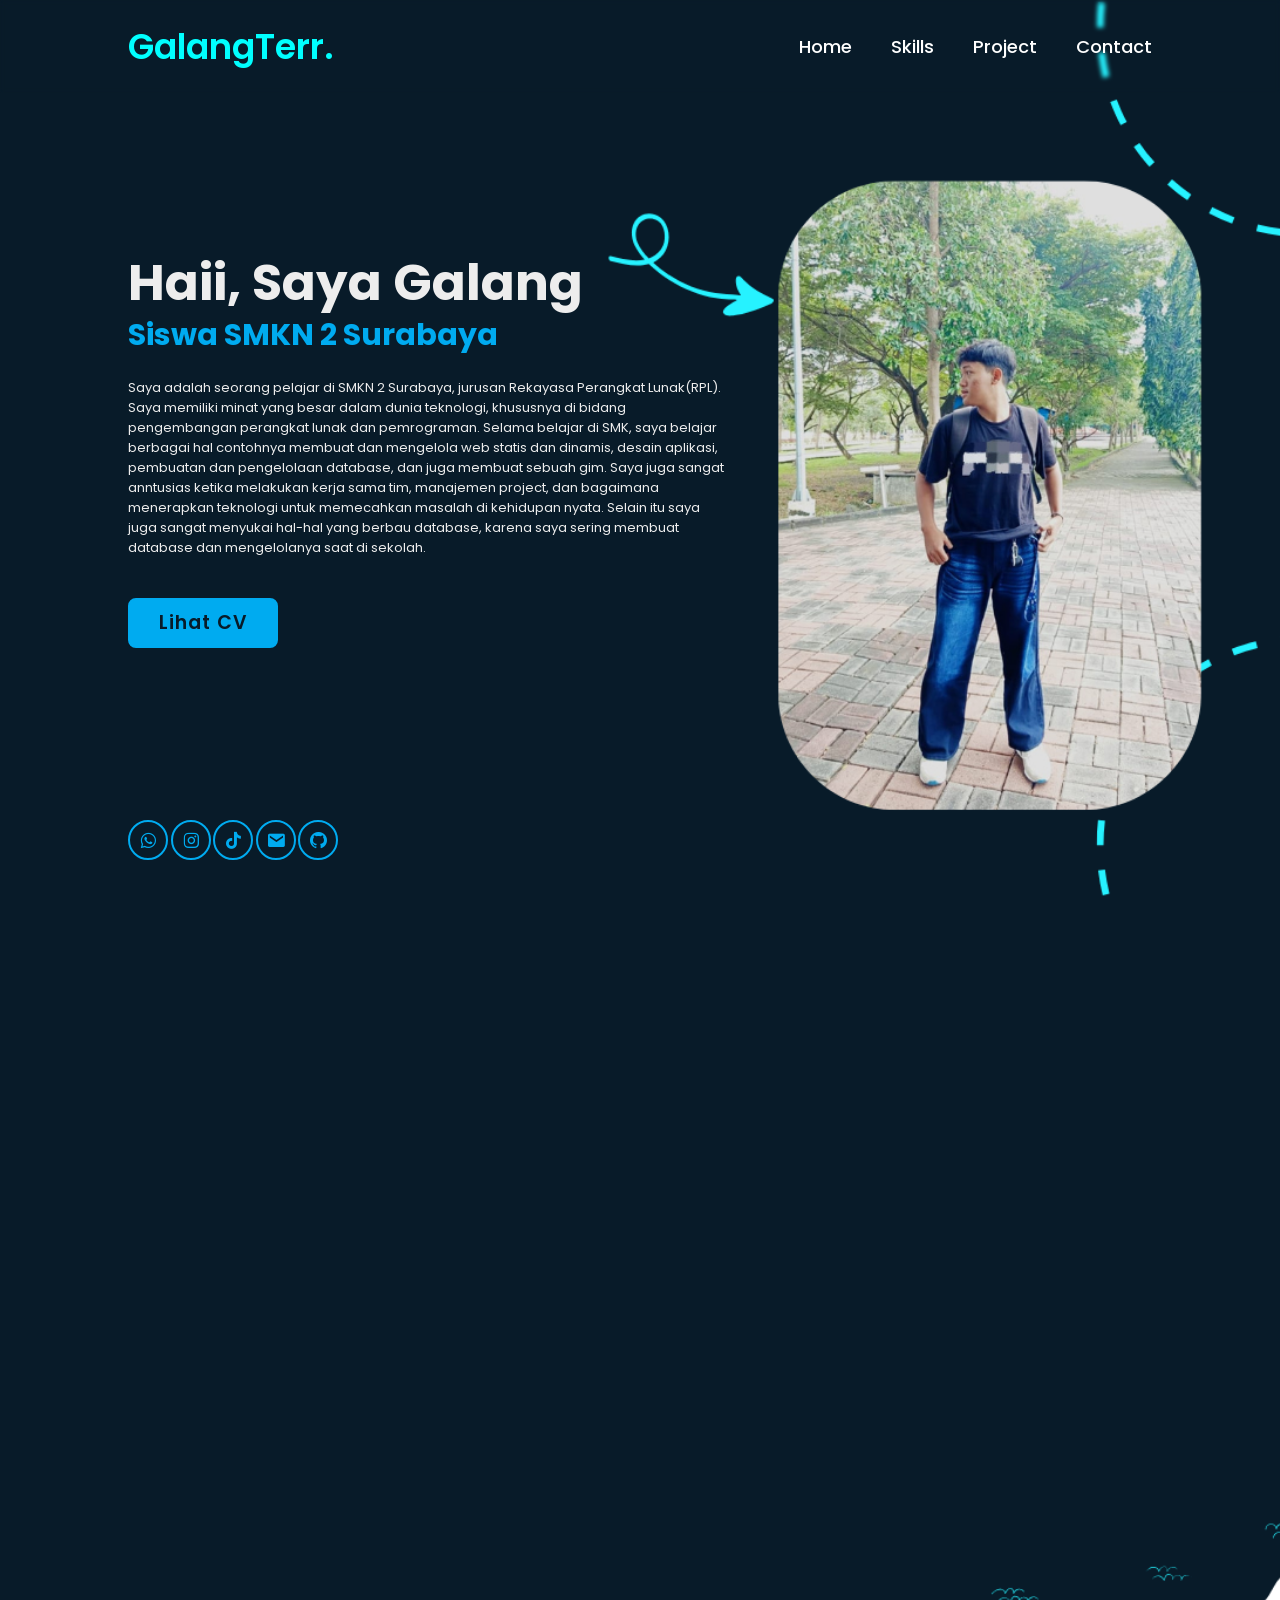
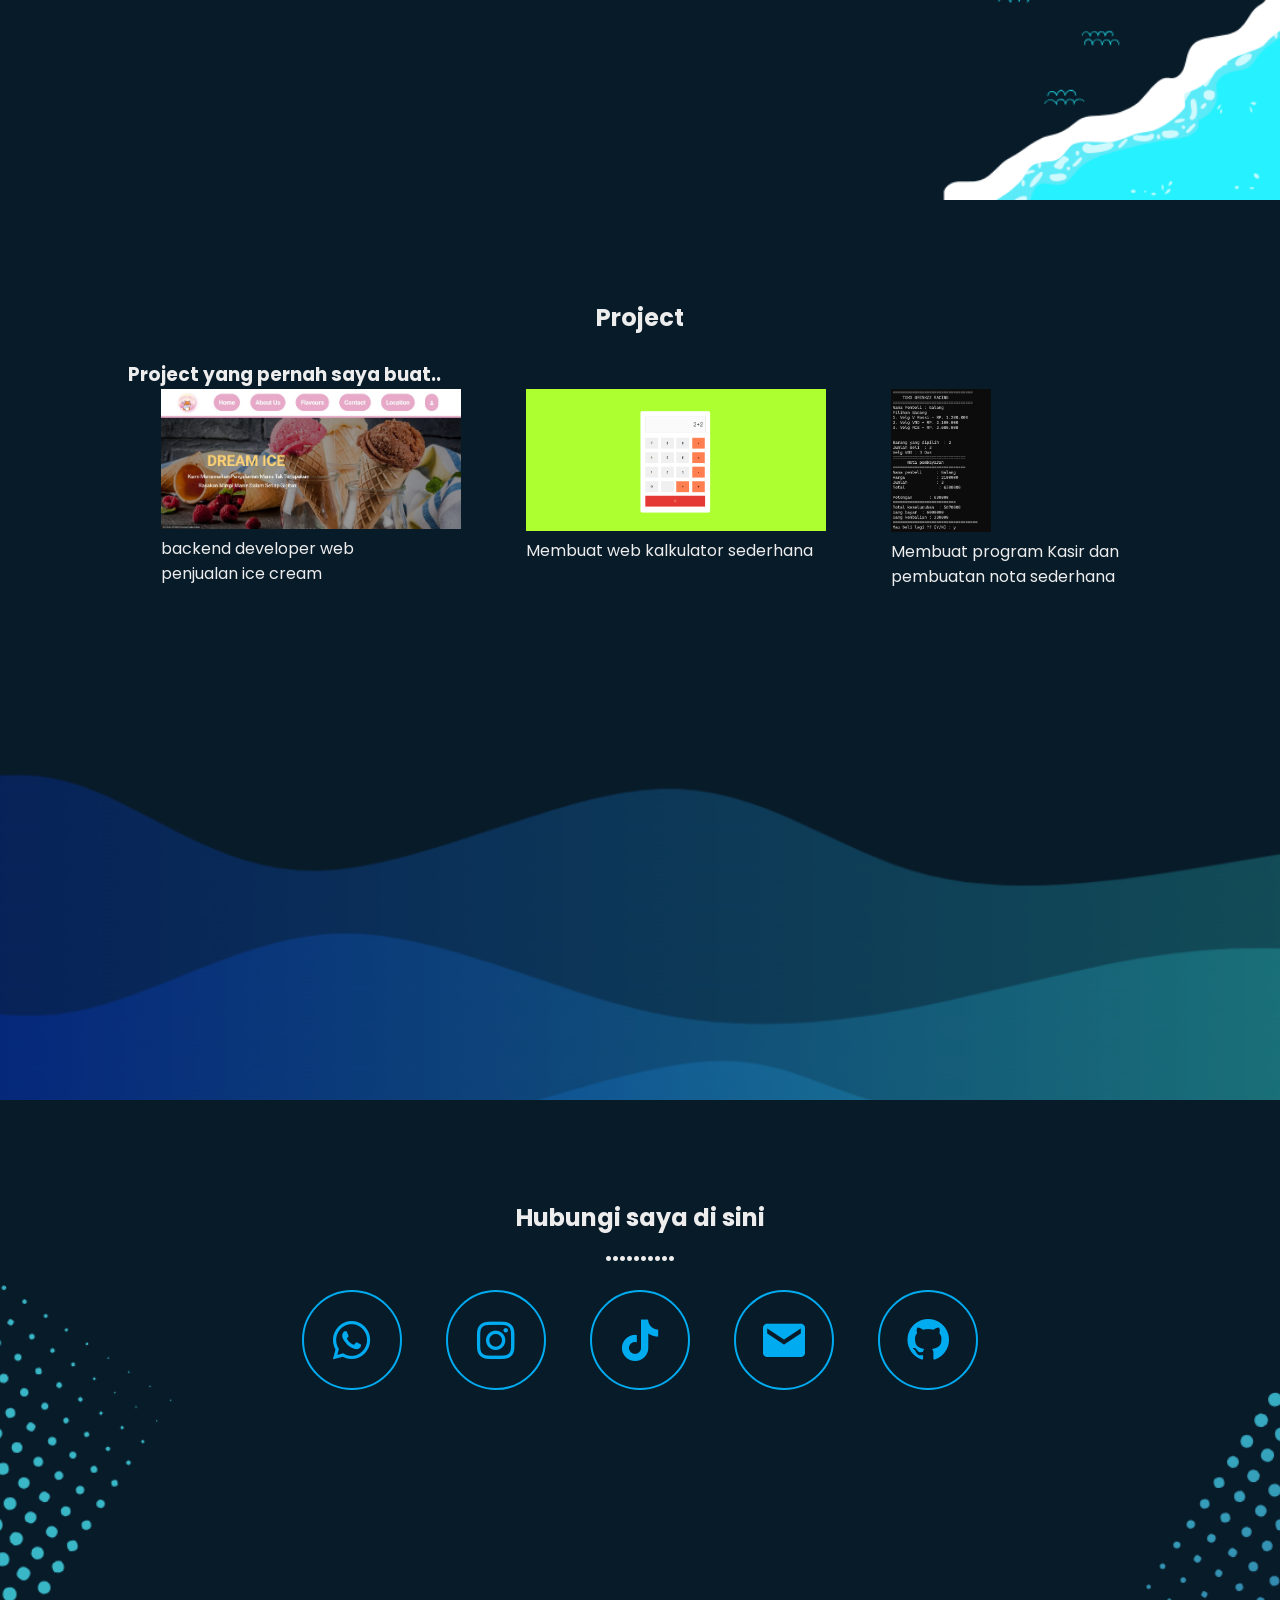
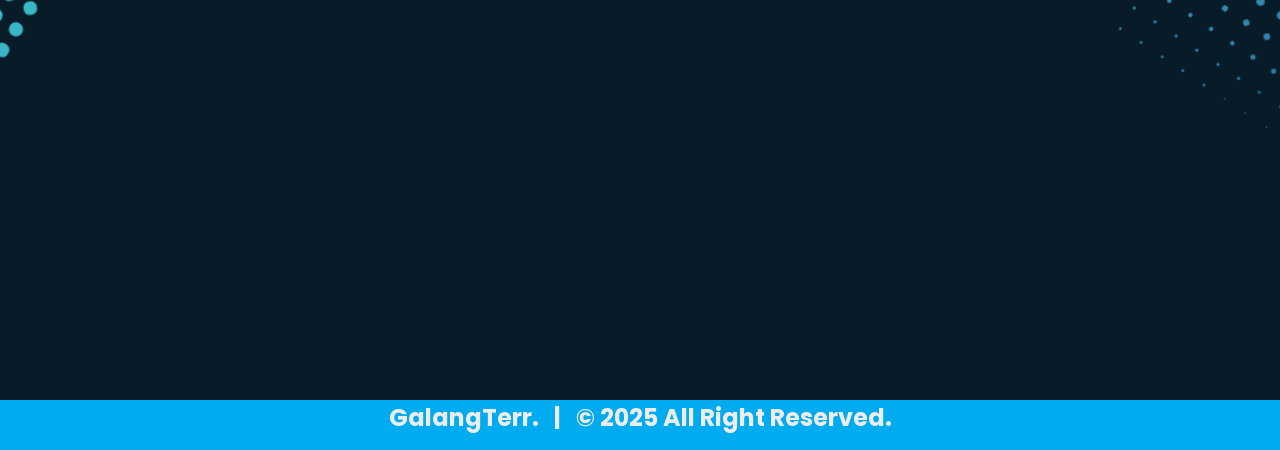
<file: index.html>
<!DOCTYPE html>
<html lang="en">
<head>
    <meta charset="UTF-8">
    <meta name="viewport" content="width=device-width, initial-scale=1.0">
    <title>Protofolio Galang Tri</title>
    <link rel="stylesheet" href="protofolio.css">
    <link href='https://unpkg.com/boxicons@2.1.4/css/boxicons.min.css' rel='stylesheet'>
    <link rel="stylesheet" href="https://unpkg.com/aos@next/dist/aos.css">
</head>
<body>
    <header class="header">
        <a href="#home" class="logo">GalangTerr.</a>
        <nav  class="navbar">
            <a href="#home" >Home</a>
            <a href="#skills">Skills</a>
            <a href="#project">Project</a>
            <a href="#contact">Contact</a>
        </nav>
    </header>

    <section class="home" id="home">
        <div class="home-content">
            <h1>Haii, Saya Galang</h1>         
            <h3>Siswa SMKN 2 Surabaya</h3>
            <p>Saya adalah seorang pelajar di SMKN 2 Surabaya, jurusan Rekayasa Perangkat Lunak(RPL). 
                Saya memiliki minat yang besar dalam dunia teknologi, khususnya di bidang pengembangan perangkat lunak dan pemrograman. 
                Selama belajar di SMK, saya belajar berbagai hal contohnya membuat dan mengelola web statis dan  dinamis, desain aplikasi, pembuatan dan pengelolaan database, dan juga membuat sebuah gim. 
                Saya juga sangat anntusias ketika melakukan kerja sama tim, manajemen project, dan bagaimana menerapkan teknologi untuk memecahkan masalah di kehidupan nyata.
                Selain itu saya juga sangat menyukai hal-hal yang berbau database, karena saya sering membuat database dan mengelolanya saat di sekolah.
            </p>

            <div class="btn-box">
                <a href="Blue Light Blue Color Blocks Flight Attendant CV (2).pdf">Lihat CV</a>
            </div>
        </div>
        <div class="home-sci">
            <a href="https://wa.me/6285859662113"><i class='bx bxl-whatsapp' ></i></a>
            <a href="https://www.instagram.com/wlyantrr_?igsh=aDZrazhyMmswczV0"><i class='bx bxl-instagram' ></i></a>
            <a href="https://www.tiktok.com/@galangwull?_t=ZS-8tHI9RKPFxq&_r=1"><i class='bx bxl-tiktok' ></i></a>
            <a href="mailto:galangshello12@gmail.com"><i class='bx bxs-envelope'></i></a>
            <a href="https://github.com/Galang-11"><i class='bx bxl-github'></i></a>
        </div>

        <span class="home-imghover"></span>

    </section>
    <section class="skills" id="skills">
        <div class="content">
            <div class="title" data-aos="fade-up" data-aos-duration="1200"><span><h1>My Skills</h1></span></div>
            <div class="skills-details">
                <div class="text">
                    <div class="topic" data-aos="fade-right" data-aos-duration="1200" data-aos-delay="200">Bahasa Pemrograman</div>
                    <p data-aos="fade-right" data-aos-duration="1200" data-aos-delay="200">Di SMKN 2 SURABAYA saya diajarkan tentang bahasa pemrograman HTML, CSS, JavaScript, Quary SQL.</p>
                    <div class="experience" data-aos="fade-up" data-aos-duration="1200" data-aos-delay="600">
                        <div class="num">1.5</div>
                        <div class="exp">
                            Years Of <br>
                            Experience
                        </div>
                    </div>
                </div>
                <div class="boxes">
                    <div class="box">
                        <div class="topic" data-aos="fade-right" data-aos-duration="1200" data-aos-delay="150">HTML</div>
                        <div class="per" data-aos="zoom-in" data-aos-duration="1200" data-aos-delay="300">85%</div>
                    </div>
                    <div class="box">
                        <div class="topic" data-aos="fade-left" data-aos-duration="1200" data-aos-delay="150">CSS</div>
                        <div class="per" data-aos="zoom-in" data-aos-duration="1200" data-aos-delay="300">80%</div>
                    </div>
                    <div class="box">
                        <div class="topic" data-aos="fade-right" data-aos-duration="1200" data-aos-delay="150">JavaScript</div>
                        <div class="per" data-aos="zoom-in" data-aos-duration="1200" data-aos-delay="300">50%</div>
                    </div>
                    <div class="box">
                        <div class="topic" data-aos="fade-left data-aos-duration="1200" data-aos-delay="150">SQL</div>
                        <div class="per" data-aos="zoom-in" data-aos-duration="1200" data-aos-delay="300">60%</div>
                    </div>
                </div>
            </div>
        </div>
    </section>
    <section class="project" id="project">
        <h2>Project</h2><br>
        <h3>Project yang pernah saya buat..</h3>
        <div class="gallery-wrap">
            <div class="gallery">
                <a target="_blank" href="dreamice.jpg">
                    <img src="dreamice.jpg" alt="Cinque Terre" width="300" >
                </a>
                <div class="desc">backend developer web <br>penjualan ice cream</div>
            </div>
            <div class="gallery">
                <a target="_blank" href="Cuplikan layar 2025-01-23 123546.png">
                    <img src="Cuplikan layar 2025-01-23 123546.png" alt="Cinque Terre" width="300">
                </a>
                <div class="desc">Membuat web kalkulator sederhana </div>
            </div>
            <div class="gallery">
                <a target="_blank" href="Cuplikan layar 2025-01-23 124746.png">
                    <img src="Cuplikan layar 2025-01-23 124746.png" alt="Cinque Terre" width="100" >
                </a>
            <div class="desc">Membuat program Kasir dan <br> pembuatan nota sederhana</div>
        </div>
        </div>


    </section>
    <section class="contact" id="contact" style="text-align: center;">
        <h2>Hubungi saya di sini <br>..........</h2>
        <a href="https://wa.me/6285859662113"><i class='bx bxl-whatsapp' ></i></a>
        <a href="https://www.instagram.com/wlyantrr_?igsh=aDZrazhyMmswczV0"><i class='bx bxl-instagram' ></i></a>
        <a href="https://www.tiktok.com/@galangwull?_t=ZS-8tHI9RKPFxq&_r=1"><i class='bx bxl-tiktok' ></i></a>
        <a href="mailto:galangshello12@gmail.com"><i class='bx bxs-envelope'></i></a>
        <a href="https://github.com/Galang-11"><i class='bx bxl-github'></i></a>

    </section>
    <script src="https://unpkg.com/aos@next/dist/aos.js"></script>
    <script>
    AOS.init();

    </script>
    <footer>

        <h2>GalangTerr. &nbsp | &nbsp &copy 2025 All Right Reserved.</h2>

    </footer>
</body>
</html>
</file>
<file: protofolio.css>
@import url('https://fonts.googleapis.com/css2?family=Playwrite+VN:wght@100..400&family=Poppins:ital,wght@0,100;0,200;0,300;0,400;0,500;0,600;0,700;0,800;0,900;1,100;1,200;1,300;1,400;1,500;1,600;1,700;1,800;1,900&display=swap');

* {
    margin: 0;
    padding: 0;
    box-sizing: border-box;
    font-family: 'Poppins', sans-serif;
    text-decoration: none;
    scroll-behavior: smooth;
}

body{
    background: #081b29;
    color: #ededed;
    width: 100%;
    height: auto;
}

.header{
    position: fixed;
    top: 0;
    left: 0;
    width: 100%;
    padding:  20px 10%;
    background: transparent;
    backdrop-filter: blur(2px);
    display: flex;
    justify-content: space-between;
    align-items: center;
    z-index: 100;
}

.logo{
    position: relative;
    font-size: 35px;
    color: aqua;
    text-decoration: none;
    font-weight: 600;
}
.logo::before {
    content: '';
    position: absolute;
    top: 0;
    right: 0;
    width: 100%;
    height: 100%;
    background: #081b29;
    animation: showRight 1s ease forwards;
    animation-delay: .4s;
}
.navbar a {
    font-size: 18px;
    color: rgb(255, 255, 255);
    text-decoration: none;
    font-weight: 500;
    margin-left: 35px;
    transition: .3s;
}


.navbar a:hover,
.navbar a.active {
    color: rgb(0, 255, 255);

}
.home{
    height: 100vh;
    background: url('Home\ \(3\).png') no-repeat;
    background-size: cover;
    background-position: center;
    display: flex;
    align-items: center;
    padding: 0 10%;
}
.home-content {
    max-width: 600px;
}
.home-content h1 {
    position: relative;
    font-size: 50px;
    font-weight: 700;
    line-height: 1.2;
}
.home-content h1::before {
    content: '';
    position: absolute;
    top: 0;
    right: 0;
    width: 100%;
    height: 100%;
    background: #081b29;
    animation: showRight 1s ease forwards;
    animation-delay: 1s;
}

.home-content h3 {
    position: relative;
    font-size: 30px;
    font-weight: 700;
    color: #00abf0;
}
.home-content h3::before {
    content: '';
    position: absolute;
    top: 0;
    right: 0;
    width: 100%;
    height: 100%;
    background: #081b29;
    animation: showRight 1s ease forwards;
    animation-delay: 1.3s;
}
.home-content p {
    position: relative;
    font-size: 13px;
    margin: 20px 0 40px;
}
.home-content p::before {
    content: '';
    position: absolute;
    top: 0;
    right: 0;
    width: 100%;
    height: 100%;
    background: #081b29;
    animation: showRight 1s ease forwards;
    animation-delay: 1.5s;
}
.home-content .btn-box {
    position: relative;
    display: flex;
    width: 345px;
    height: 50px;
}
.home-content .btn-box::before {
    content: '';
    position: absolute;
    top: 0;
    right: 0;
    width: 100%;
    height: 100%;
    background: #081b29;
    animation: showRight 1s ease forwards;
    animation-delay: 1.8s;
    z-index: 2;
}
.btn-box a {
    position: relative;
    display: inline-flex;
    justify-content: center;
    align-items: center;
    width: 150px;
    height: 100%;
    background: #00abf0;
    border: 2px solid #00abf0;
    border-radius: 8px;
    font-size: 19px;
    color: #081b29;
    text-decoration: none;
    font-weight: 600;
    letter-spacing: 1px;
    z-index: 1;
}
.btn-box a::before {
    content: '';
    position: absolute;
    top: 0;
    left: 0;
    width: 0;
    height: 100%;
    background: rgb(0, 255, 255);
    z-index: -1;
    transition: .5s;
}
.btn-box a:hover::before{
    width: 100%;
}
.home-sci {
    position: absolute;
    bottom: 40px;
    width: 210px;
    display: flex;
    justify-content: space-between;
}
.home-sci::before {
    content: '';
    position: absolute;
    top: 0;
    right: 0;
    width: 100%;
    height: 100%;
    background: #081b29;
    animation: showRight 1s ease forwards;
    animation-delay: 2.2s;
    z-index: 2;
}
.home-sci a {
    position: relative;
    display: inline-flex;
    justify-content: center;
    align-items: center;
    width: 40px;
    height: 40px;
    background: transparent;
    border: 2px solid #00abf0;
    border-radius: 50%;
    font-size: 20px;
    color: #00abf0;
    text-decoration: none;
    z-index: 1;
    overflow: hidden;
    transition: .5s;
}
.home-sci a :hover{
    color: #081b29;

}
.home-sci a::before {
    content: '';
    position: absolute;
    top: 0;
    left: 0;
    width: 0;
    height: 100%;
    background: rgb(0, 255, 255);
    z-index: -1;
    transition: .3s;
}
.home-sci a:hover:before {
    width: 100%;
}
.home-imghover {
    position: absolute;
    top: 0;
    right: 30px;
    width: 500px;
    height: 100%;
    background: transparent;
    transition: 3s;
    animation: manipActiveHover .1s;
    animation-delay: 1s;
    pointer-events: none;
}
.home-imghover::after {
    content: '';
    position: absolute;
    top: 0;
    right: 0;
    width: 120%;
    height: 100%;
    background: #081b29;
    animation: showRight 1s ease forwards;
    animation-delay: 1.6s;
    z-index: 100;
}
.home-imghover:hover {
    background: #081b29;
    opacity: .8;
    margin-left: 20rem;
}

@keyframes showRight {
    100%{
        width: 0;
    }
}
@keyframes manipActiveHover {
    100%{
        pointer-events: auto;
    }
}
.skills {
    height: 100vh;
    background: url('skill.png') no-repeat;
    background-size: cover;
    background-position: center;
    display: flex;
    align-items: center;
    padding: 0 10%;
}

.skills .content {
    padding: 40px 0;
}

.skills .skills-details {
    display: flex;
    justify-content: space-between;
    align-items: center;
}

.skills-details .text {
    width: 50%;
}

.skills-details p {
    color: white;
    text-align: justify;
    margin-right: 3rem;
}

.skills .skills-details .experience {
    display: flex;
    align-items: center;
    margin: 0 10px;
}

.skills-details .experience .num {
    color: white;
    font-size: 80px;
}

.skills-details .experience .exp {
    color: white;
    margin-left: 20px;
    font-size: 18px;
    font-weight: 500;
    margin: 0 6px;
}

.skills-details .boxes {
    width: 45%;
    display: flex;
    flex-wrap: wrap;
    justify-content: space-between;
}

.skills-details .box {
    width: calc(100% / 2 - 20px);
    margin: 20px 0;
}

.skills-details .boxes .topic {
    font-size: 20px;
    color: #00abf0;
}

.skills-details .boxes .per {
    font-size: 60px;
    color: #00abf0;
}
section .skills .content .title {
    font-style: large;
    color: #00abf0;

}

section .title{
    font-size: large;
    color: #00abf0;
}
section .titlepj{
    font-size: large;
    color: #00abf0;
}
section .h2 {
    height: 100px;
    text-align: center;
    
}
.project {
    height: 100vh;
    background: url('bgproject.png') no-repeat;
    background-size: cover;
    background-position: center;
    align-items: center;
    padding: 100px 10%;
}

.project h2{
    text-align: center;
}
.gallery {
    float: left;
}

.gallery-wrap{
    display: flex;
    justify-content: space-around;
}
.contact {
    height: 100vh;
    background: url('bgcontact.png') no-repeat;
    background-size: cover;
    background-position: center;
    align-items: center;
    padding: 100px 10%;
}
.contact h2{
    text-align: center;
}
.contact a {
    position: relative;
    display: inline-flex;
    justify-content: center;
    margin: 20px;
    align-items: center;
    width: 100px;
    height: 100px;
    background: transparent;
    border: 2px solid #00abf0;
    border-radius: 50%;
    font-size: 50px;
    color: #00abf0;
    text-decoration: none;
    z-index: 1;
    overflow: hidden;
    transition: .5s;
    -webkit-border-radius: 50%;
    -moz-border-radius: 50%;
    -ms-border-radius: 50%;
    -o-border-radius: 50%;
}
.contact a :hover{
    color: #081b29;

}
.contact a::before {
    content: '';
    position: absolute;
    top: 0;
    left: 0;
    width: 0;
    height: 100%;
    background: rgb(0, 255, 255);
    z-index: -1;
    transition: .3s;
}
.contact a:hover:before {
    width: 100%;
}

footer{
    height: 50px;
    background: #00abf0;
    text-decoration-color: #081b29;
    display: flex;
    justify-content: center;
}
footer h3 {
    color: #081b29;
}
</file>
